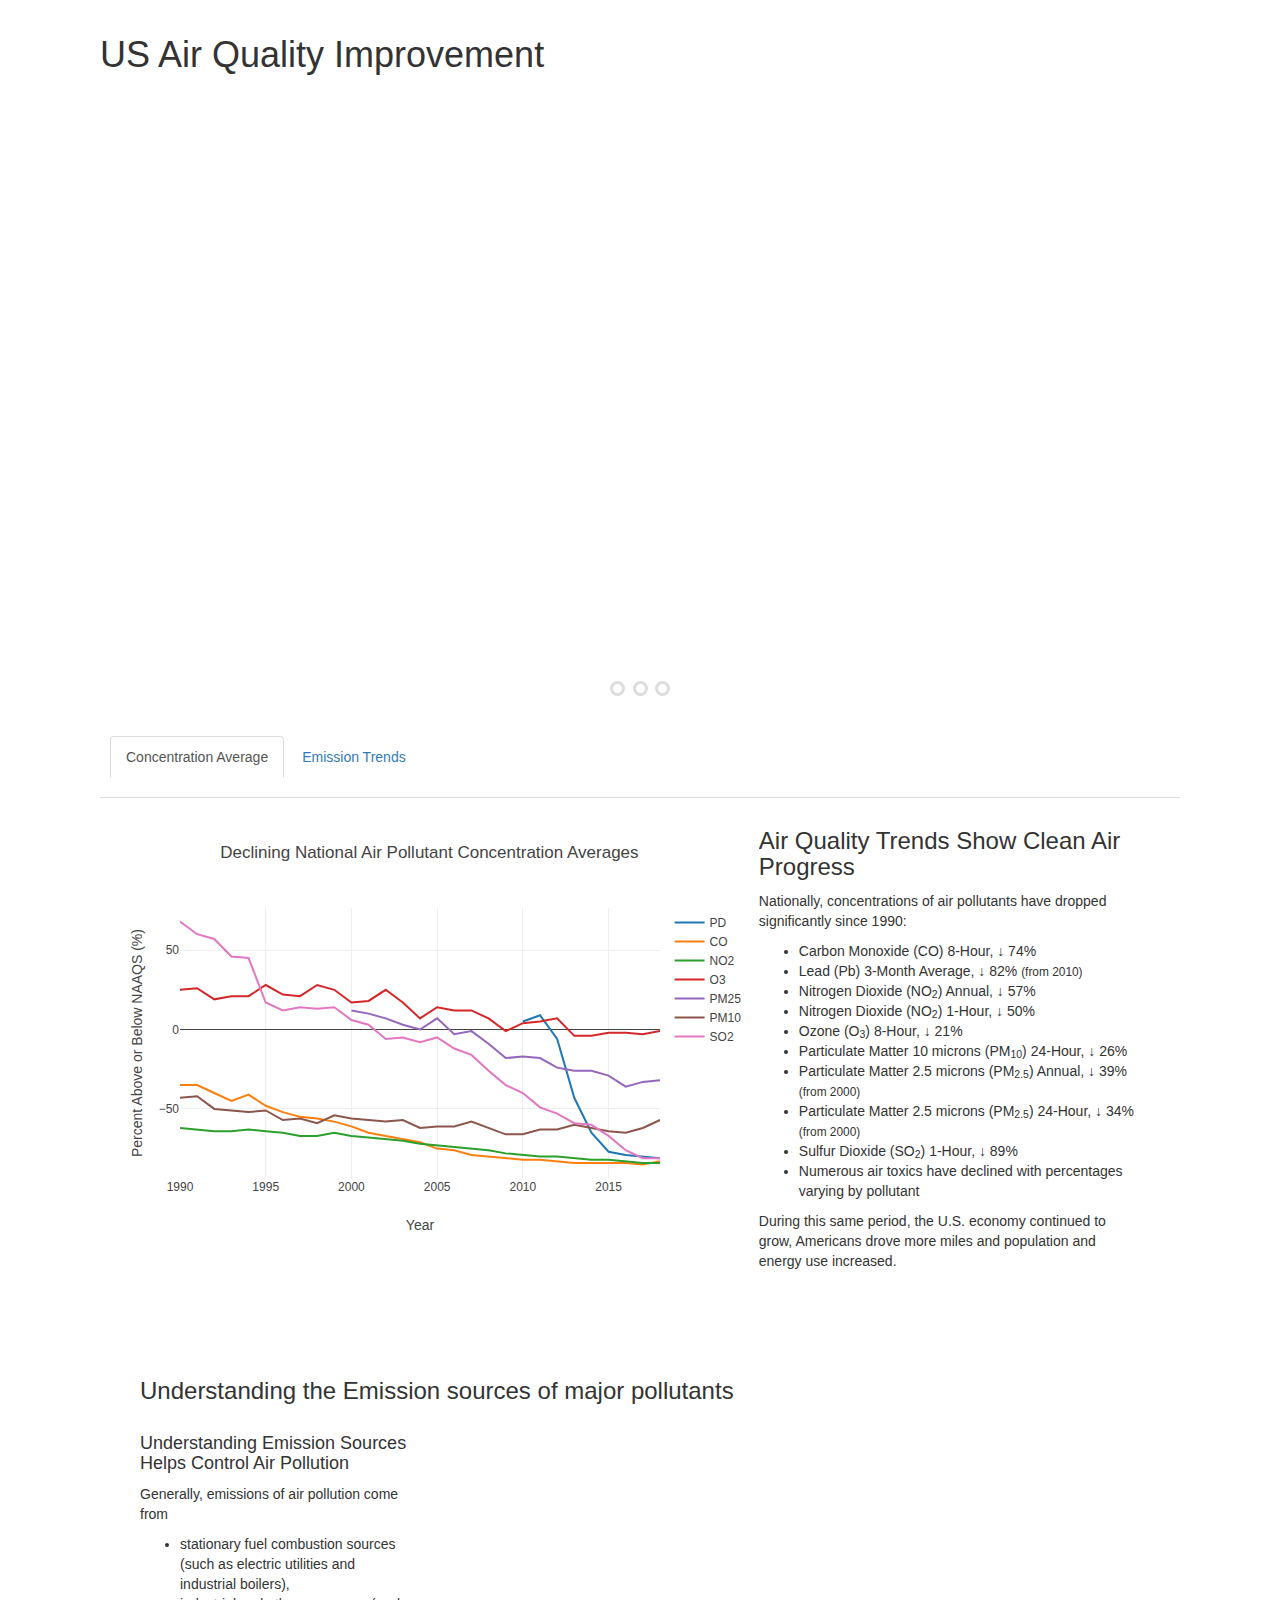
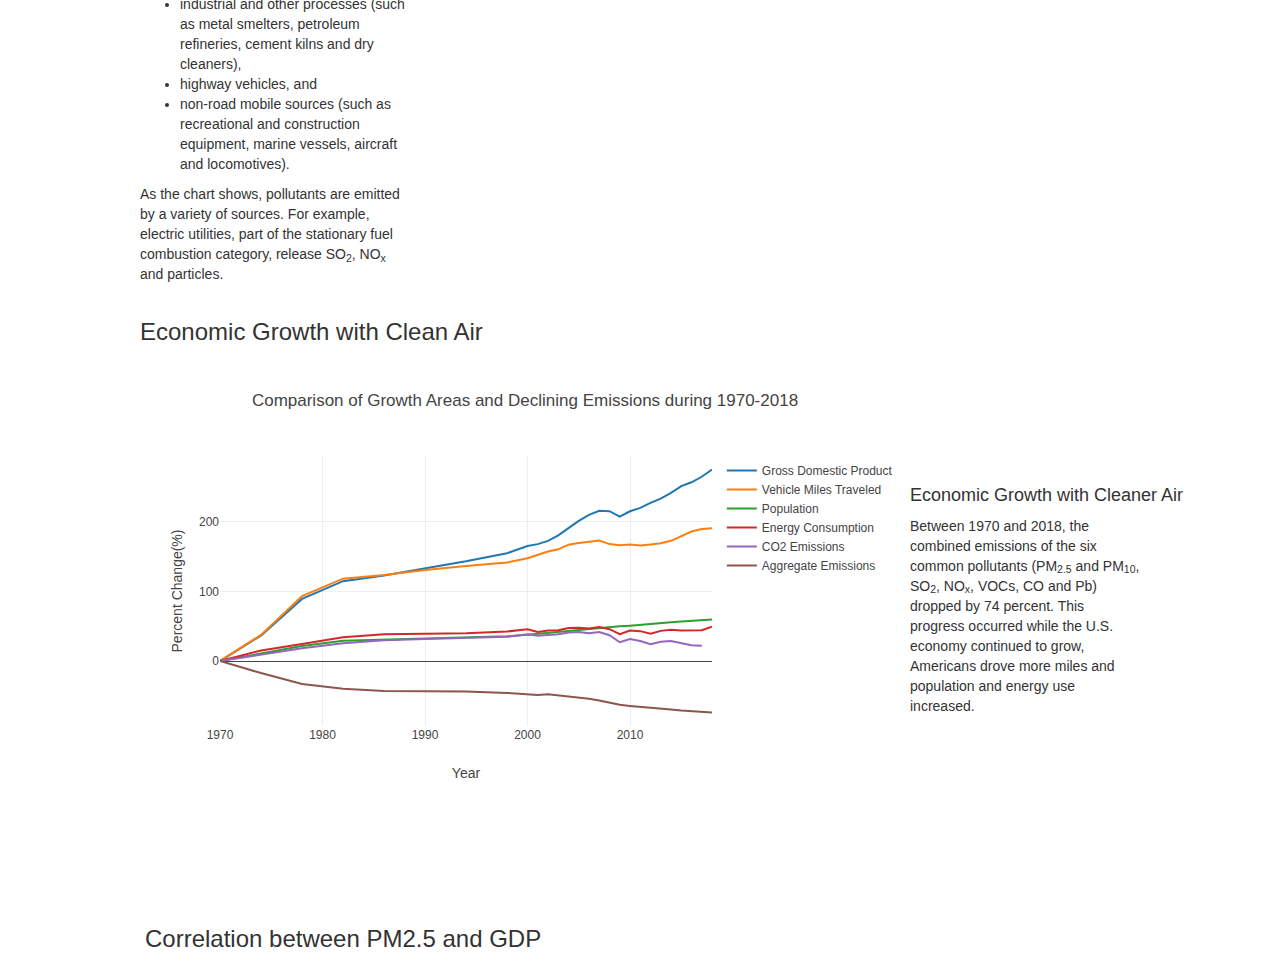
<file: final_project/index 2.html>
<html lang="en">
<head>
  <link rel="stylesheet" href="main.css">
  <title>US Air Quality Improvement</title>
  <meta charset="utf-8">
  <meta name="viewport" content="width=device-width, initial-scale=1">
  <link rel="stylesheet" href="https://maxcdn.bootstrapcdn.com/bootstrap/3.4.1/css/bootstrap.min.css">
  <script src="https://ajax.googleapis.com/ajax/libs/jquery/3.4.1/jquery.min.js"></script>
  <script src="https://maxcdn.bootstrapcdn.com/bootstrap/3.4.1/js/bootstrap.min.js"></script>
  <script src="https://code.highcharts.com/highcharts.js"></script>
  <script src="https://code.highcharts.com/modules/streamgraph.js"></script>  
  <script src="https://code.highcharts.com/modules/series-label.js"></script>
  <script src="https://code.highcharts.com/modules/annotations.js"></script>
  <script src="https://code.highcharts.com/modules/exporting.js"></script>
  <script src="https://cdn.plot.ly/plotly-latest.min.js"></script>
  <script src="https://code.highcharts.com/highcharts-more.js"></script>

</head>
<body>
  <h1 style = "padding: 15px 100px">US Air Quality Improvement</h1>

  <div class="container"> 
  
      <!-- Full-width images with caption text -->
      <div class="image-sliderfade fade"> 
        <img src="sd.jpg" style="width:80%;height : 500px"> 
        <div class="text" style="width:80%">Clean Air and Good Weather in San Diego!</div> 
      </div> 
      
      <div class="image-sliderfade fade"> 
        <img src="bj.jpg" style="width:80%;height : 500px"> 
        <div class="text" style="width:80%">Rank of Severity of Smog in Beijing is 2 within China </div> 
      </div> 
      
      <div class="image-sliderfade fade"> 
        <img src="la.jpg" style="width:80%;height :500px"> 
        <div class="text" style="width:80%">How does Los Angeles deal with air pollution?</div> 
      </div> 

      
     
    <script src="image.js"></script>
    </div> 
    <br> 
      
    <!-- The dots/circles -->
    <div style="text-align:center"> 
      <span class="dot"></span>  
      <span class="dot"></span>  
      <span class="dot"></span>  
    </div> 
    


<div class="contain" style='padding:15px 100px 100px 100px '>
  <ul class="nav nav-tabs"style = "padding: 20px 10px">
    <li class="active"><a data-toggle="tab" href="#home">Concentration Average</a></li>
    <li><a data-toggle="tab" href="#menu1">Emission Trends</a></li>
  </ul>

  <div class="tab-content" style = "padding: 10px 0px 150px 0px">
    <div id="home" class="tab-pane fade in active">
      <div id="line" style = "width : 61% ;float: left" ></div>   
      <script src = "line.js"></script>
    </div>
    <div id="menu1" class="tab-pane fade">
      <div id ="line2" style = "float: left"></div>
      <script src = "line2.js"></script>
      </div>
      <div id = "discription" style="width:35% ;float : left">
          <h3>Air Quality Trends Show Clean Air Progress</h3>
          <p >Nationally, concentrations of air pollutants have dropped significantly since 1990:</p >  
            <ul>  
            <li>Carbon Monoxide (CO) 8-Hour, &#8595; 74%</li>  
            <li>Lead (Pb) 3-Month Average, &#8595; 82% <small>(from 2010)</small></li>  
            <li>Nitrogen Dioxide (NO<sub>2</sub>) Annual, &#8595; 57%</li>  
            <li>Nitrogen Dioxide (NO<sub>2</sub>) 1-Hour, &#8595; 50%</li>  
            <li>Ozone (O<sub>3</sub>) 8-Hour, &#8595; 21%</li>  
            <li>Particulate Matter 10 microns (PM<sub>10</sub>) 24-Hour, &#8595; 26%</li>  
            <li>Particulate Matter 2.5 microns (PM<sub>2.5</sub>) Annual, &#8595; 39% <small>(from 2000)</small></li>  
            <li>Particulate Matter 2.5 microns (PM<sub>2.5</sub>) 24-Hour, &#8595; 34% <small>(from 2000)</small></li>  
            <li>Sulfur Dioxide (SO<sub>2</sub>) 1-Hour, &#8595; 89%</li>  
            <li>Numerous air toxics have declined with percentages varying by pollutant</li>  
            </ul>  
            <p>During this same period, the U.S. economy continued to grow, Americans drove more miles and population and energy use increased.</p >
      </div> 
  </div>
</div>

<div class='bar' style='width: 100%'>
<h3 style = "padding: 300px 40px 5px 140px">Understanding the Emission sources of major pollutants</h3>
<div id ="bar_container" style = "padding: 5px 140px 5px 40px; width :65%; float : right"></div>
<script src = "emission_bar.js"></script>
<div id ="description2" style = "padding: 5px 40px 20px 140px; width :35%;height: 500px; float : right">
    <h4 >Understanding Emission Sources Helps Control Air Pollution</h4>  
    <p >Generally, emissions of air pollution come from</p >  
    <ul>  
    <li>stationary fuel combustion sources (such as electric utilities and industrial boilers),</li>  
    <li>industrial and other processes (such as metal smelters, petroleum refineries, cement kilns and dry cleaners),</li>  
    <li>highway vehicles, and</li>  
    <li>non-road mobile sources (such as recreational and construction equipment, marine vessels, aircraft and locomotives).</li>  
    </ul>  
    <p >As the chart shows, pollutants are emitted by a variety of sources. For example, electric utilities, part of the stationary fuel combustion category, release SO<sub>2</sub>, NO<sub>x</sub> and particles.</p >
</div>
</div>

<div class='economic' style='width: 100%; height: 500px ;padding: 5px 40px 5px 140px'>
<h3 >Economic Growth with Clean Air</h4>
<div id='com_line' style="float: left; width :70%"></div>
<script src='comparison_line.js'></script>
<div id ="description2" style ="float: left; width: 30%; padding: 120px 0px 200px 0px">
    <h4>Economic Growth with Cleaner Air</h4>  
 <p style ="width: 100%; padding: 0px 100px 0px 0px">Between 1970 and 2018, the combined emissions of the six common pollutants (PM<sub>2.5</sub> and PM<sub>10</sub>, SO<sub>2</sub>, NO<sub>x</sub>, VOCs, CO and Pb) dropped by 74 percent. This progress occurred while the U.S. economy continued to grow, Americans drove more miles and population and energy use increased.</p >  
 
</div>

<div class='map' style='width: 100%;padding: 0px 40px 5px 5px'>
  <h3>Correlation between PM2.5 and GDP</h3>
  <div id='myDiv' style='width: 50%; float: left'></div>
  <script src='choropleth.js'></script>
  <div id='my' style='width: 50%; float: left'></div>
  <script src='gdp_choropleth.js'></script>
  </div>
</div>

</body>
</html>
</file>
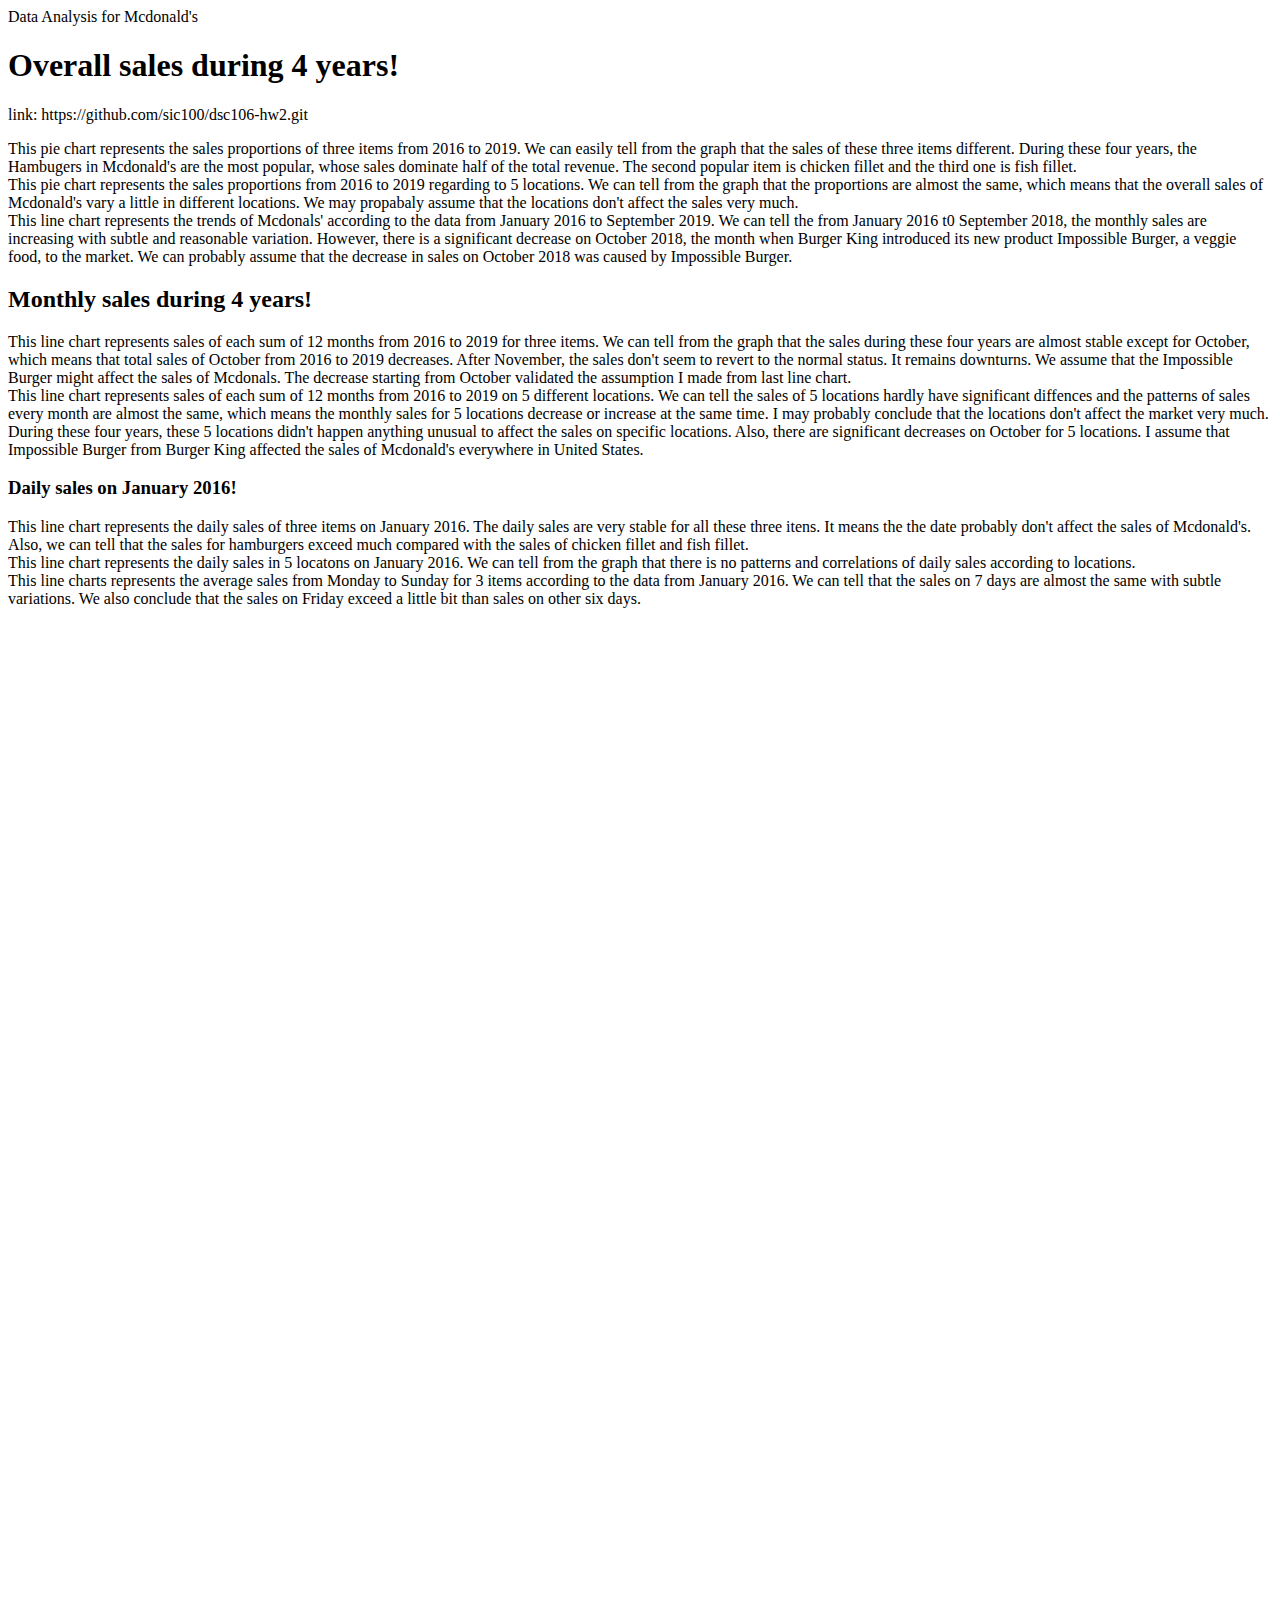
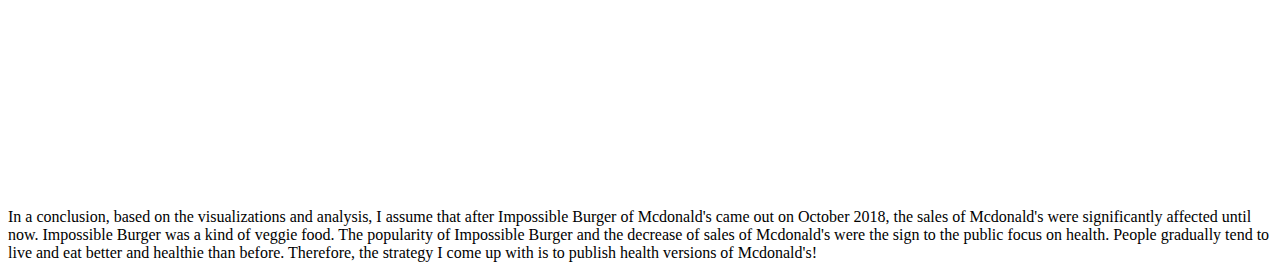
<file: Homework 2/oct.html>
<html>
    <head>
        Data Analysis for Mcdonald's
    </head>
    <body>
        <h1>
            Overall sales during 4 years!
        </h1>
        <p>
            link: https://github.com/sic100/dsc106-hw2.git
        </p>
    

        <div id='pieOne'></div>
        <script src = "https://code.highcharts.com/highcharts.js"></script>
        <p1>
            This pie chart represents the sales proportions of three items from 2016 to 2019. We can 
            easily tell from the graph that the sales of these three items different. During these four years,
            the Hambugers in Mcdonald's are the most popular, whose sales dominate half of the total revenue. The second popular item is
            chicken fillet and the third one is fish fillet. 
    
        </p1>
        <div id='pieTwo'></div>
        <p2>
            This pie chart represents the sales proportions from 2016 to 2019 regarding to 5 locations. We can tell from the graph
            that the proportions are almost the same, which means that the overall sales of Mcdonald's vary a little in different locations.
            We may propabaly assume that the locations don't affect the sales very much.
        </p2>
        <div id='lineOne'></div>
        <p3>
            This line chart represents the trends of Mcdonals' according to the data from January 2016 
            to September 2019. We can tell the from January 2016 t0 September 2018, the monthly sales 
            are increasing with subtle and reasonable variation. However, there is a significant decrease 
            on October 2018, the month when Burger King introduced its new product Impossible Burger, a veggie food, to the market.
            We can probably assume that the decrease in sales on October 2018 was caused by Impossible Burger. 
        </p3>
        <h2>Monthly sales during 4 years!</h2>
        <div id='lineTwo'></div>
        <p4>
            This line chart represents sales of each sum of 12 months from 2016 to 2019 for three items. We can tell from the graph that 
            the sales during these four years are almost stable except for October, which means that total sales of October from 2016 to 2019
            decreases. After November, the sales don't seem to revert to the normal status. It remains downturns. We assume that the Impossible Burger
            might affect the sales of Mcdonals. The decrease starting from October validated the assumption I made from last line chart.
        </p4>
        
        <div id='lineThree'></div>
        <p5>
            This line chart represents sales of each sum of 12 months from 2016 to 2019 on 5 different locations. We can tell the sales of 5 locations hardly
            have significant diffences and the patterns of sales every month are almost the same, which means the monthly sales for 5 locations decrease or increase at the same time.
            I may probably conclude that the locations don't affect the market very much. During these four years, these 5 locations didn't happen anything unusual to affect the sales on specific locations. 
            Also, there are significant decreases on October for 5 locations. I assume that
            Impossible Burger from Burger King affected the sales of Mcdonald's everywhere in United States. 
        </p5>
        <h3>Daily sales on January 2016!</h3>
        <div id='lineFour'></div>
        <p6>
            This line chart represents the daily sales of three items on January 2016. The daily sales are very stable for all these three itens.
            It means the the date probably don't affect the sales of Mcdonald's. Also, we can tell that the sales for hamburgers exceed much compared with 
            the sales of chicken fillet and fish fillet. 
        </p6>
        <div id='lineFive'></div>
        <p7>
            This line chart represents the daily sales in 5 locatons on January 2016. We can tell from the graph
            that there is no patterns and correlations of daily sales according to locations. 
        </p7>
        <div id='barThree'></div>
        <p8>
            This line charts represents the average sales from Monday to Sunday for 3 items according to the data from January 2016. We can tell
            that the sales on 7 days are almost the same with subtle variations. We also conclude that the sales on Friday exceed a little bit than sales on 
            other six days. 

        </p8>
        <div id="containerBar" style="min-width: 310px; height: 400px; margin: 0 auto"></div>

        <div id="barOne" style="min-width: 310px; height: 400px; margin: 0 auto"></div>

        <div id="barTwo" style="min-width: 310px; height: 400px; margin: 0 auto"></div>
        <p9>In a conclusion, based on the visualizations and analysis, I assume that after Impossible Burger of Mcdonald's came out on October 2018, the sales
            of Mcdonald's were significantly affected until now. Impossible Burger was a kind of veggie food. The popularity of Impossible Burger and the decrease
            of sales of Mcdonald's were the sign to the public focus on health. People gradually tend to live and eat better and healthie than before. Therefore, the strategy
            I come up with is to publish health versions of Mcdonald's!

        </p9>
        <script src="oct_sales.js"></script>
        <script src='pieChart.js'></script>
        <script src='lineChart.js'></script>
    </body>
</html>
</file>
<file: final_project/main.css>
*  
{ 
  box-sizing: border-box; 
} 
body  
{ 
  font-family: Verdana, sans-serif; 
} 
  
.image-sliderfade  
{ 
  display: none; 
} 
  
img  
{ 
  vertical-align: left; 
} 
  
/* Slideshow container */
.container  
{ 
  max-width: 1000px; 
  position: relative; 
  margin: auto; 
} 
  
/* Caption text */
.text  
{ 
  color: #f2f2f2; 
  font-size: 15px; 
  padding: 20px 10px; 
  position: middle; 
  right: 200px; 
  bottom: 0px; 
  width: 100%; 
  background: rgba(0, 0, 0, .7); 
  text-align: middle; 
} 
  
/* The dots/bullets/indicators */
.dot  
{ 
  height: 15px; 
  width: 15px; 
  margin: 0 2px; 
  background-color: transparent; 
  border-color: #ddd; 
  border-width: 5 px; 
  border-style: solid; 
  border-radius: 50%; 
  display: inline-block; 
  transition: border-color 0.6s ease; 
} 
  
.active  
{ 
  border-color: #666; 
} 
  
/* Animation */
.fade  
{ 
  -webkit-animation-name: fade-image; 
  -webkit-animation-duration: 1.5s; 
  animation-name: fade-image; 
  animation-duration: 1.5s; 
} 
  
@-webkit-keyframes fade-image 
{ 
  from {opacity: .4}  
  to {opacity: 1} 
} 
  
@keyframes fade-image 
{ 
  from {opacity: .4}  
  to {opacity: 1} 
} 
  
/* On smaller screens, decrease text size */
@media only screen and (max-width: 300px)  
{ 
  .text {font-size: 11px} 
}
</file>
